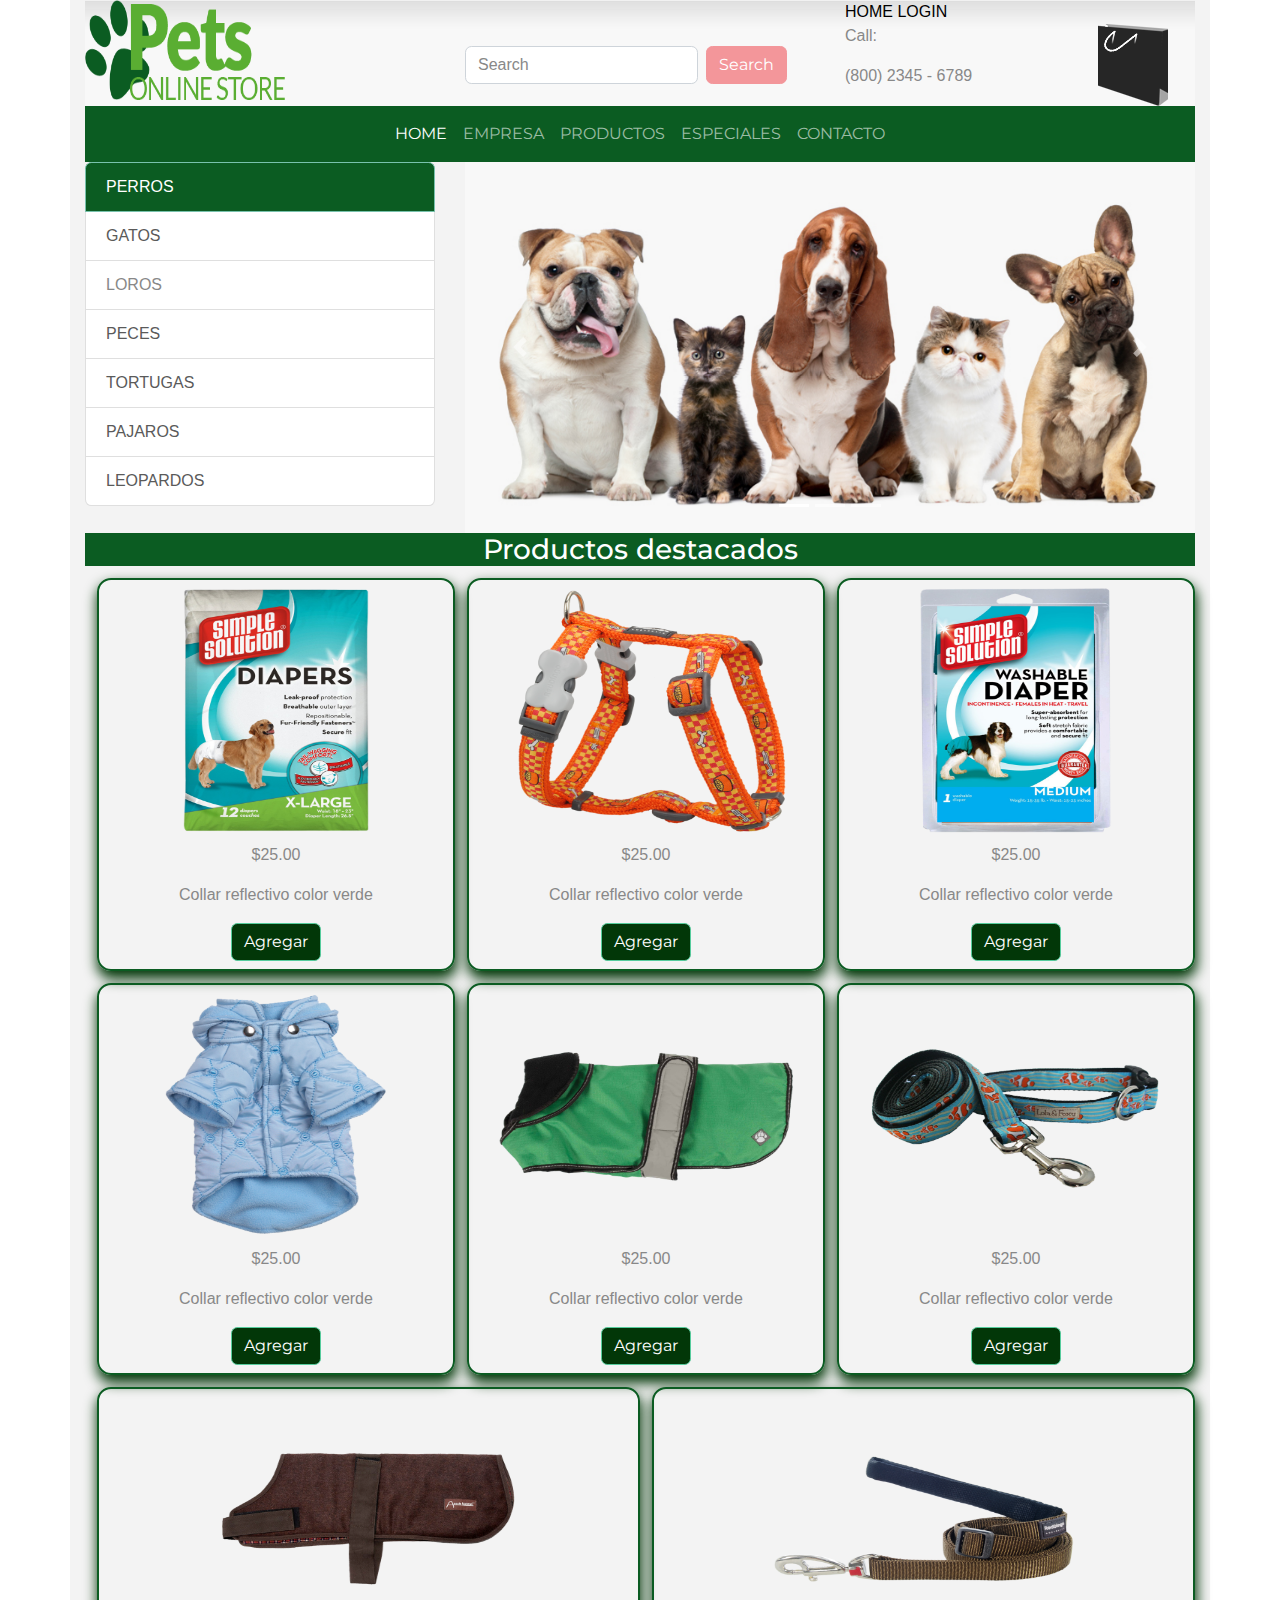
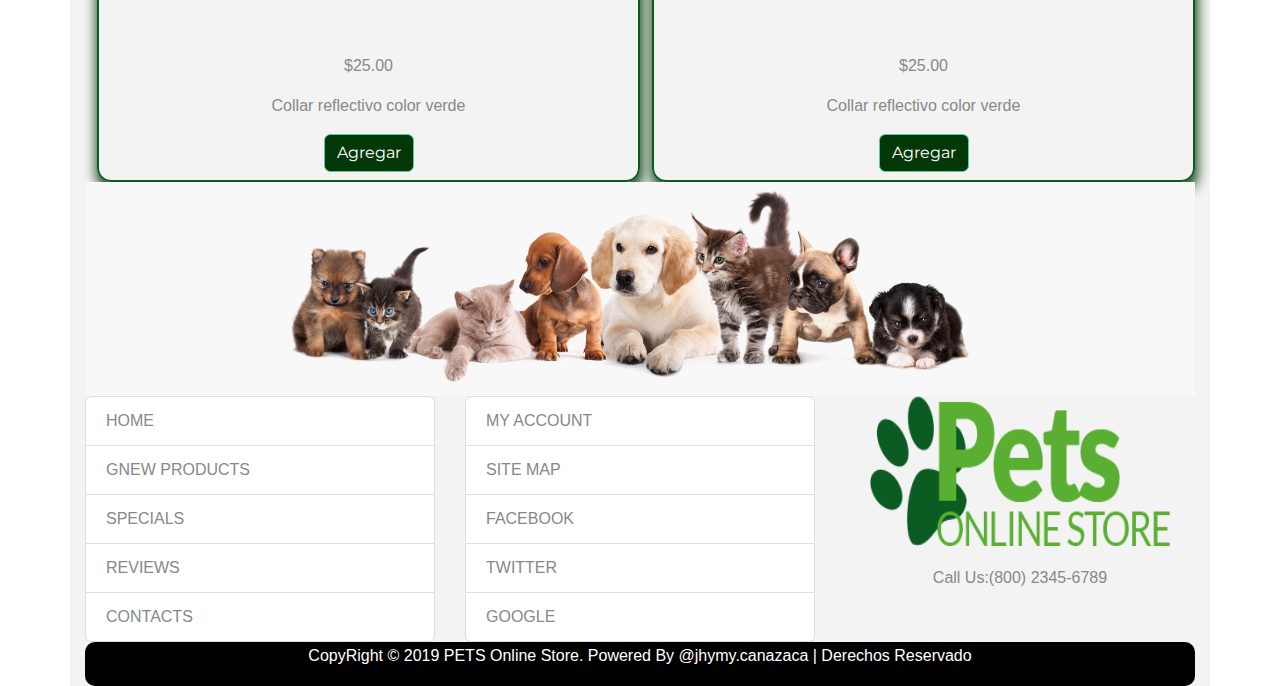
<file: index.htm>
<!DOCTYPE html>
<html lang="es">
<head>
    <meta charset="UTF-8">
    <meta name="viewport" content="width=device-width, initial-scale=1.0">
    <meta http-equiv="X-UA-Compatible" content="ie=edge">
    <link rel="stylesheet" href="resources/bootstrap4/css/bootstrapMinty.css">
    <link rel="stylesheet" href="resources/font-awesome/css/font-awesome.css">
    <link rel="stylesheet" href="resources/styles.css">
    <title>Document</title>
</head>
<body>
    <div class="container">
        <header>
            <div class="row">
                <div class="col-lg-4 ">
                    <img src="resources/img/logo.png" alt="" id="logop">
                </div>
                <div class="col-lg-4" id="buscar">
                    <form class="form-inline my-2 my-lg-0">
                        <input class="form-control mr-sm-2" type="text" placeholder="Search">
                        <button class="btn btn-secondary my-2 my-sm-0" type="submit">Search</button>
                    </form>
                </div>
                <div class="col-lg-4">
                    <div class="row">
                        <div class="col-lg-12"id="principal">
                            <a href="#">HOME</a>
                            <a href="#">LOGIN</a>
                        </div>
                    </div>
                    <div class="row">
                        <div class="col-lg-8" >
                            <p>Call:</p>
                            <p>(800) 2345 - 6789</p>
                        </div>
                        <div class="col-lg-4">
                            <img src="resources/img/cart-bg.png" alt="">
                        </div>
                    </div>
                </div>
            </div>
        </header>
        <nav class="navbar navbar-expand-lg navbar-dark bg-primary">
            <button class="navbar-toggler" type="button" data-toggle="collapse" data-target="#navbarColor01" aria-controls="navbarColor01" aria-expanded="false" aria-label="Toggle navigation">
                <span class="navbar-toggler-icon"></span>
            </button>
            <div class="collapse navbar-collapse">
                <ul class="navbar-nav mr-auto" id="menu">
                    <li class="nav-item menu active">
                        <a class="nav-link" href="#">HOME<span class="sr-only">(current)</span></a>
                    </li>
                    <li class="nav-item">
                        <a class="nav-link menu" onclick="return enlace(this.href)" href="empresa.html">EMPRESA</a>
                    </li>
                    <li class="nav-item">
                        <a class="nav-link menu" onclick="return enlace(this.href)" href="productos.html">PRODUCTOS</a>
                    </li>
                    <li class="nav-item">
                        <a class="nav-link menu" onclick="return enlace(this.href)" href="especiales.html">ESPECIALES</a>
                    </li>
                    <li class="nav-item">
                        <a class="nav-link menu" onclick="return enlace(this.href)" href="contacto.html">CONTACTO</a>
                    </li>
                </ul>
            </div>
        </nav>
        <div class="row">
            <div class="col-lg-4">
                <div class="list-group">
                    <a class="list-group-item list-group-item-action active" id="listas">PERROS
                    </a>
                    <a href="#" class="list-group-item list-group-item-action">GATOS
                    </a>
                    <a href="#" class="list-group-item list-group-item-action disabled">LOROS
                    </a>
                    </a>
                    <a href="#" class="list-group-item list-group-item-action">PECES
                    </a>
                    <a href="#" class="list-group-item list-group-item-action">TORTUGAS
                    </a>
                    <a href="#" class="list-group-item list-group-item-action">PAJAROS
                    </a>
                    <a href="#" class="list-group-item list-group-item-action">LEOPARDOS
                    </a>
                </div>
            </div>
            <div class="col-lg-8">
                <div id="carouselExampleIndicators" class="carousel slide" data-ride="carousel">
                    <ol class="carousel-indicators">
                        <li data-target="#carouselExampleIndicators" data-slide-to="0" class="active"></li>
                        <li data-target="#carouselExampleIndicators" data-slide-to="1"></li>
                        <li data-target="#carouselExampleIndicators" data-slide-to="2"></li>
                    </ol>
                    <div class="carousel-inner">
                        <div class="carousel-item active">
                        <img src="resources/img/slide1.jpg" class="d-block w-100" alt="...">
                        </div>
                        <div class="carousel-item">
                        <img src="resources/img/slide2.jpg" class="d-block w-100" alt="...">
                        </div>
                        <div class="carousel-item">
                        <img src="resources/img/slide3.jpg" class="d-block w-100" alt="...">
                        </div>
                    </div>
                    <a class="carousel-control-prev" href="#carouselExampleIndicators" role="button" data-slide="prev">
                        <span class="carousel-control-prev-icon" aria-hidden="true"></span>
                        <span class="sr-only">Previous</span>
                    </a>
                    <a class="carousel-control-next" href="#carouselExampleIndicators" role="button" data-slide="next">
                        <span class="carousel-control-next-icon" aria-hidden="true"></span>
                        <span class="sr-only">Next</span>
                    </a>
                </div>
            </div>
        </div>
        <section id="section">
            <h3 id="pro">Productos destacados</h3>
            <div class="imagenes">
                <div class="productos">
                    <img src="resources/img/01.png" alt="" id="img01" width="300px">
                    <div class="des">
                        <p>$25.00</p>
                        <p>Collar reflectivo color verde</p>
                        <button type="button" class="btn btn-success" id="boton">Agregar</button>
                    </div>
                </div>
                <div class="productos">
                    <img src="resources/img/02.png" alt="" id="img01"width="300px">
                    <div class="des">
                        <p>$25.00</p>
                        <p>Collar reflectivo color verde</p>
                        <button type="button" class="btn btn-success" id="boton">Agregar</button>
                    </div>
                </div>
                <div class="productos">
                    <img src="resources/img/03.png" alt="" id="img01"width="300px">
                    <div class="des">
                            <p>$25.00</p>
                            <p>Collar reflectivo color verde</p>
                            <button type="button" class="btn btn-success" id="boton">Agregar</button>
                        </div>
                </div>
                <div class="productos">
                    <img src="resources/img/04.png" alt="" id="img01"width="300px">
                    <div class="des">
                            <p>$25.00</p>
                            <p>Collar reflectivo color verde</p>
                            <button type="button" class="btn btn-success" id="boton">Agregar</button>
                        </div>
                </div>
                <div class="productos">
                    <img src="resources/img/05.png" alt="" id="img01"width="300px">
                    <div class="des">
                            <p>$25.00</p>
                            <p>Collar reflectivo color verde</p>
                            <button type="button" class="btn btn-success" id="boton">Agregar</button>
                        </div>
                </div>
                <div class="productos">
                    <img src="resources/img/06.png" alt="" id="img01"width="300px">
                    <div class="des">
                            <p>$25.00</p>
                            <p>Collar reflectivo color verde</p>
                            <button type="button" class="btn btn-success" id="boton">Agregar</button>
                        </div>
                </div>
                <div class="productos">
                    <img src="resources/img/07.png" alt="" id="img01"width="300px">
                    <div class="des">
                            <p>$25.00</p>
                            <p>Collar reflectivo color verde</p>
                            <button type="button" class="btn btn-success" id="boton">Agregar</button>
                        </div>
                </div>
                <div class="productos">
                    <img src="resources/img/08.png" alt="" id="img01"width="300px">
                    <div class="des">
                            <p>$25.00</p>
                            <p>Collar reflectivo color verde</p>
                            <button type="button" class="btn btn-success" id="boton">Agregar</button>
                        </div>
                </div>
            </div>
        </section>
        <footer>
            <img src="resources/img/bot-bg.png" alt="" id="menufooter">
            <div class="row">
                <div class="col-lg-4">
                    <ul class="list-group">
                        <li class="list-group-item d-flex justify-content-between align-items-center">
                           HOME
                        </li>
                        <li class="list-group-item d-flex justify-content-between align-items-center">
                            GNEW PRODUCTS
                        </li>
                        <li class="list-group-item d-flex justify-content-between align-items-center">
                            SPECIALS
                        </li>
                        <li class="list-group-item d-flex justify-content-between align-items-center">
                            REVIEWS
                        </li>
                        <li class="list-group-item d-flex justify-content-between align-items-center">
                            CONTACTS
                        </li>
                    </ul>
                </div>
                <div class="col-lg-4">
                    <ul class="list-group">
                        <li class="list-group-item d-flex justify-content-between align-items-center">
                            MY ACCOUNT
                        </li>
                        <li class="list-group-item d-flex justify-content-between align-items-center">
                            SITE MAP
                        </li>
                        <li class="list-group-item d-flex justify-content-between align-items-center">
                            FACEBOOK
                        </li>
                        <li class="list-group-item d-flex justify-content-between align-items-center">
                            TWITTER
                        </li>
                        <li class="list-group-item d-flex justify-content-between align-items-center">
                            GOOGLE
                        </li>
                    </ul>
                </div>
                <div class="col-lg-4">
                    <div class="row">
                        <img src="resources/img/logo.png" alt="" id="imgultimo">
                    </div>
                    <div class="row">
                        <p id="letra">Call Us:(800) 2345-6789</p>
                    </div>
                </div>
            </div>
            <div class="CopyRight">
                <p>CopyRight © 2019 PETS Online Store. Powered By @jhymy.canazaca | Derechos Reservado</p>
            </div>
        </footer>
    </div>
    <script src="resources/jquery-3.4.0.min.js"></script>
    <script src="resources/popper.min.js"></script>
    <script src="resources/bootstrap4/js/bootstrap.js"></script>
    <script src="resources/scripts.js"></script>
</body>
</html>
</file>
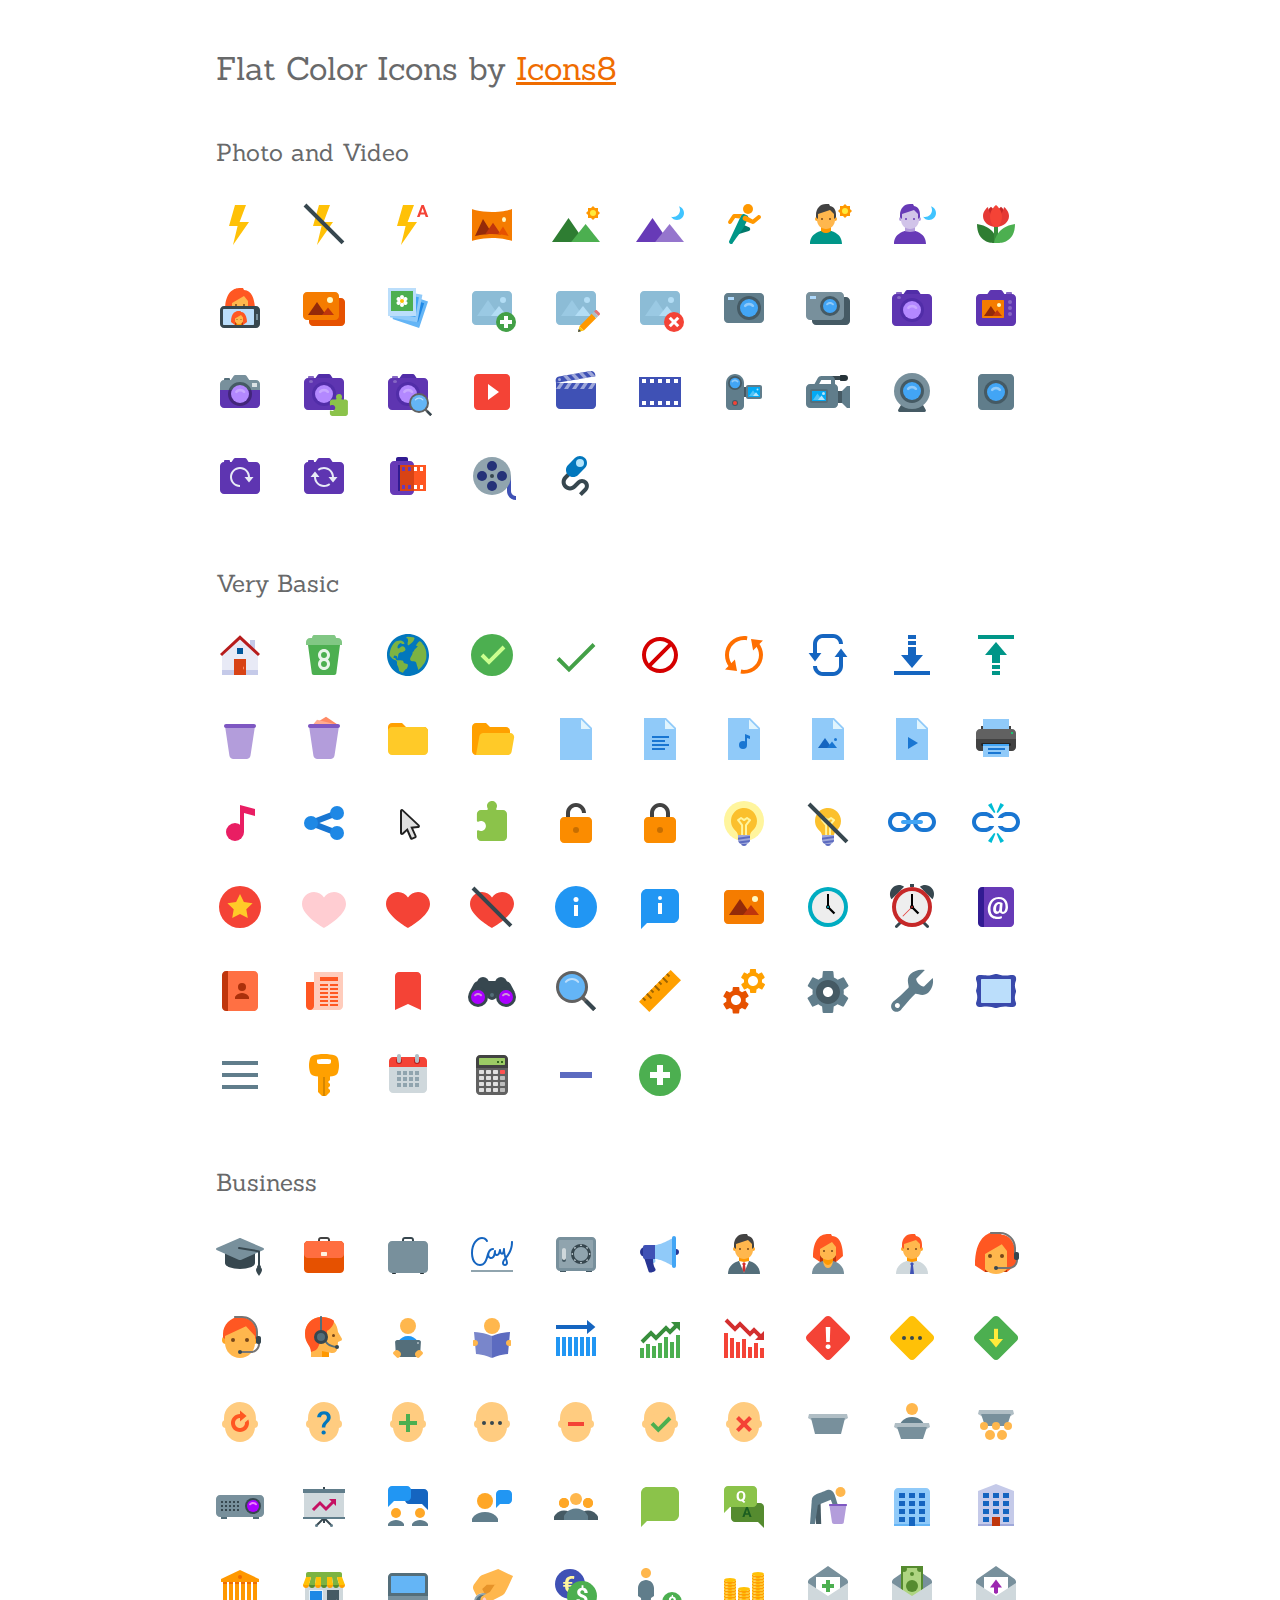
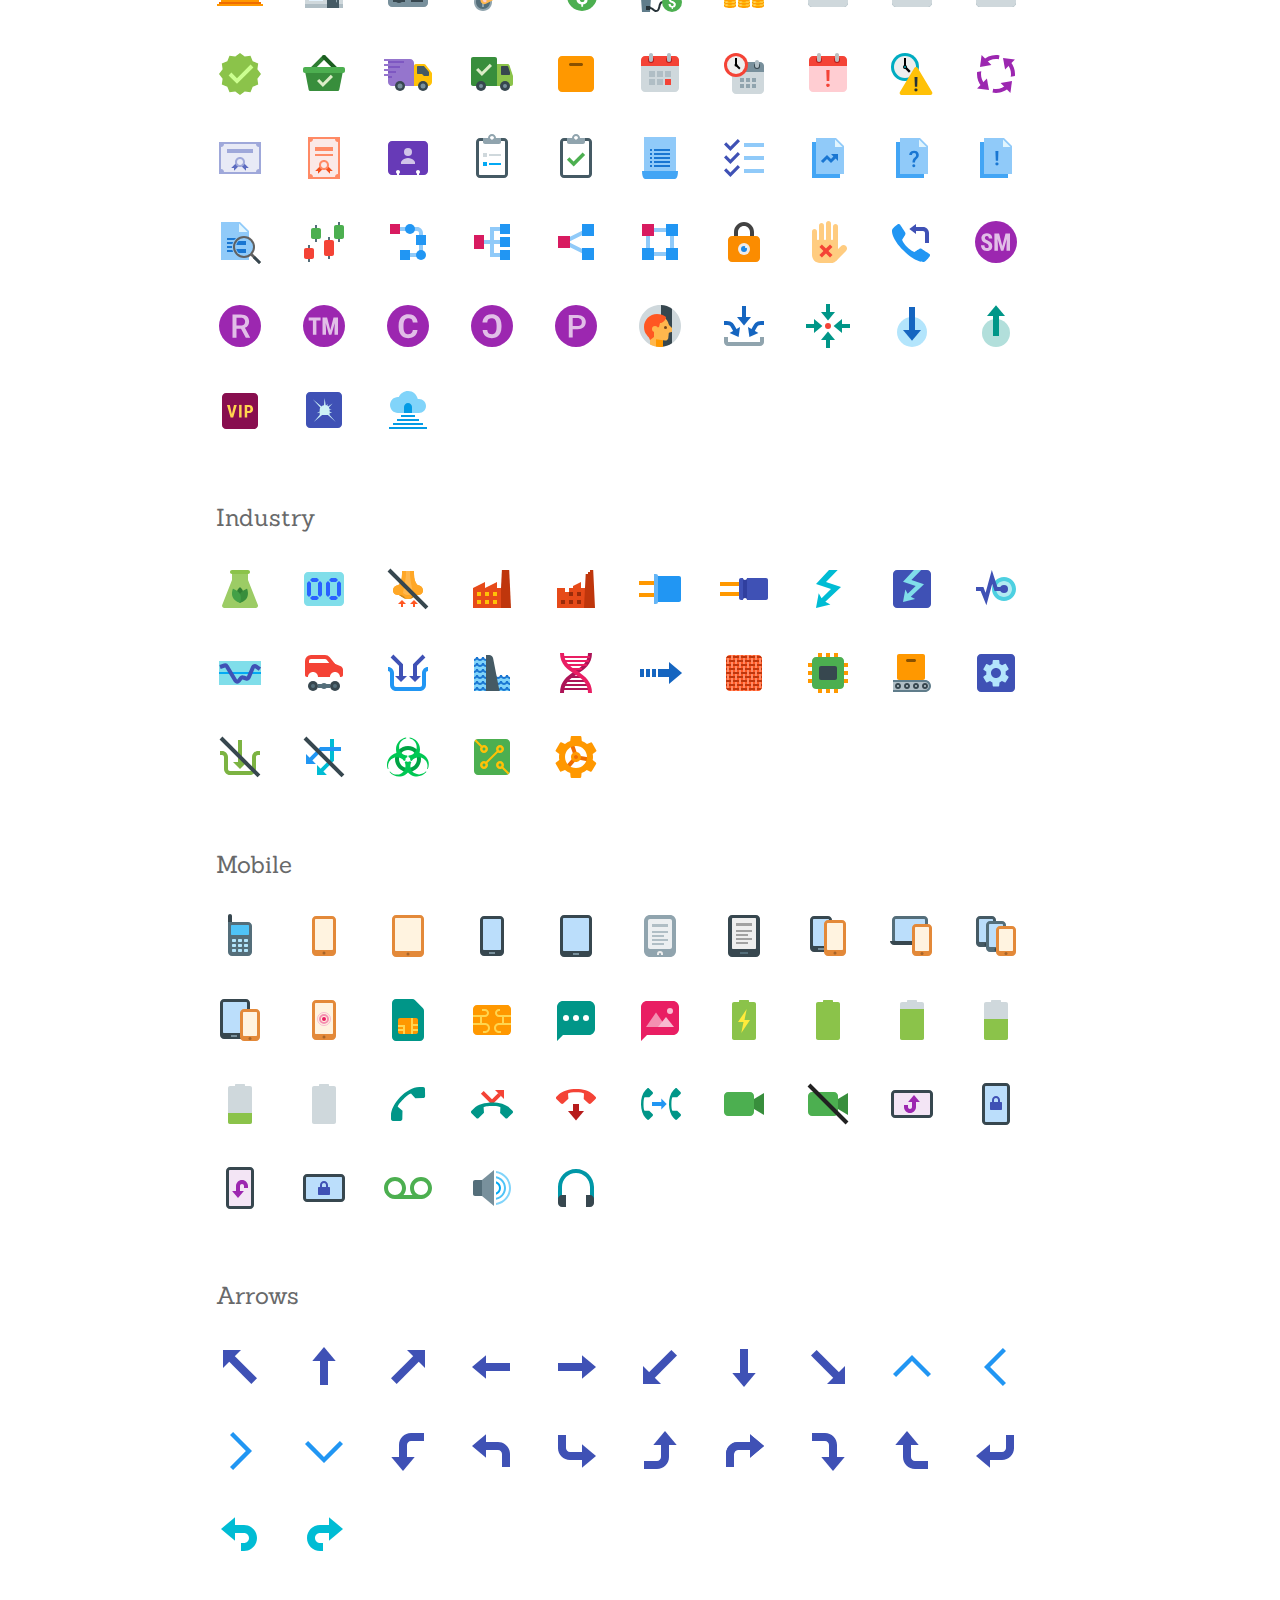
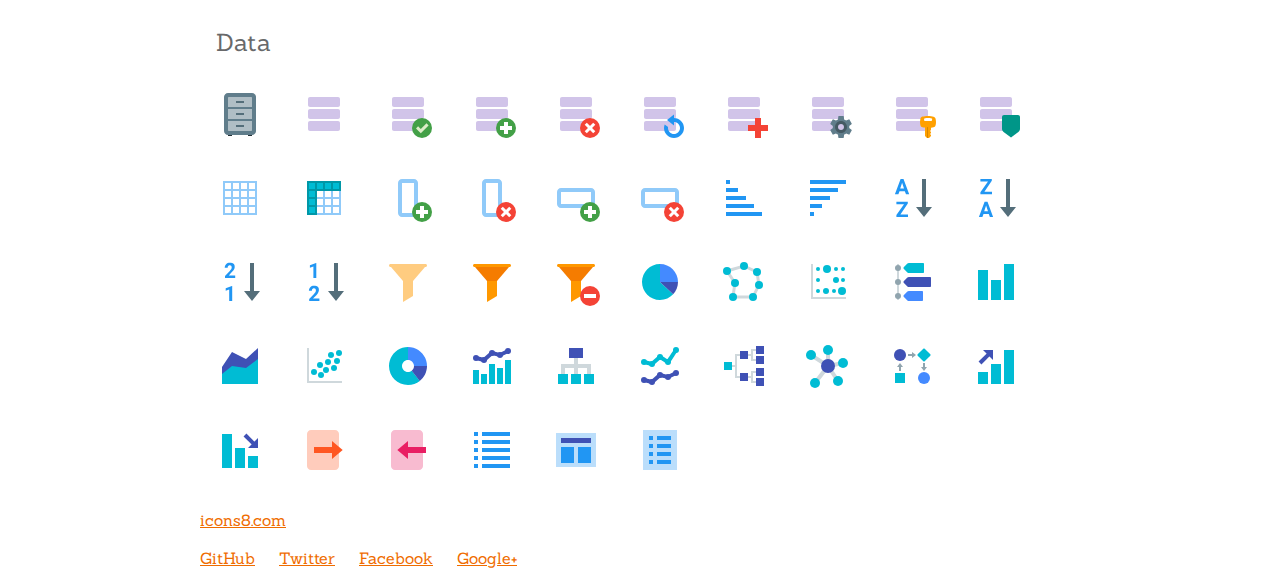
<file: resources/flat-color-icons/index.html>
<!DOCTYPE html>
<html>
<head>
  <meta charset="utf-8">
  <meta http-equiv="X-UA-Compatible" content="IE=edge">
  <meta name="description" content="">
  <meta name="viewport" content="width=device-width, initial-scale=1">
  <title>Yay! Icons8 has been colored.</title>
  <style type="text/css">
    body {
      margin: 0 auto;
      max-width: 880px;
      min-width: 350px;
      color: #68696A;
      background-color: #ffffff;
      background-size: 100%;
      background-position: 100% 100%;
    }
    h1, h2, h3 {
      font-family: Sanchez,serif;
      font-weight: 400;
      font-style: normal;
      margin: 3rem 1rem 0;
    }
    img {
      width: 48px;
      height: 48px;
      margin: 1rem;
    }
    a {
      font-family: Sanchez,serif;
      font-weight: 400;
      font-style: normal;
      color: #EF6C00;
    }
    a:hover {
      color: #000;
    }
  </style>
</head>
<body>

<h1>Flat Color Icons by <a href="https://icons8.com/">Icons8</a></h1>

<h2>Photo and Video</h2>
<p>
	<img src="svg/flash_on.svg" title="flash_on.svg"/>
	<img src="svg/flash_off.svg" title="flash_off.svg"/>
	<img src="svg/flash_auto.svg" title="flash_auto.svg"/>
	<img src="svg/panorama.svg" title="panorama.svg"/>
	<img src="svg/landscape.svg" title="landscape.svg"/>
	<img src="svg/night_landscape.svg" title="night_landscape.svg"/>
	<img src="svg/sports_mode.svg" title="sports_mode.svg"/>
	<img src="svg/portrait_mode.svg" title="portrait_mode.svg"/>
	<img src="svg/night_portrait.svg" title="night_portrait.svg"/>
	<img src="svg/close_up_mode.svg" title="close_up_mode.svg"/>
	<img src="svg/selfie.svg" title="selfie.svg"/>
	<img src="svg/gallery.svg" title="gallery.svg"/>
	<img src="svg/stack_of_photos.svg" title="stack_of_photos.svg"/>
	<img src="svg/add_image.svg" title="add_image.svg"/>
	<img src="svg/edit_image.svg" title="edit_image.svg"/>
	<img src="svg/remove_image.svg" title="remove_image.svg"/>
	<img src="svg/compact_camera.svg" title="compact_camera.svg"/>
	<img src="svg/multiple_cameras.svg" title="multiple_cameras.svg"/>
	<img src="svg/camera.svg" title="camera.svg"/>
	<img src="svg/slr_back_side.svg" title="slr_back_side.svg"/>
	<img src="svg/old_time_camera.svg" title="old_time_camera.svg"/>
	<img src="svg/camera_addon.svg" title="camera_addon.svg"/>
	<img src="svg/camera_identification.svg" title="camera_identification.svg"/>
	<img src="svg/start.svg" title="start.svg"/>
	<img src="svg/clapperboard.svg" title="clapperboard.svg"/>
	<img src="svg/film.svg" title="film.svg"/>
	<img src="svg/camcorder.svg" title="camcorder.svg"/>
	<img src="svg/camcorder_pro.svg" title="camcorder_pro.svg"/>
	<img src="svg/webcam.svg" title="webcam.svg"/>
	<img src="svg/integrated_webcam.svg" title="integrated_webcam.svg"/>
	<img src="svg/rotate_camera.svg" title="rotate_camera.svg"/>
	<img src="svg/switch_camera.svg" title="switch_camera.svg"/>
	<img src="svg/photo_reel.svg" title="photo_reel.svg"/>
	<img src="svg/film_reel.svg" title="film_reel.svg"/>
	<img src="svg/cable_release.svg" title="cable_release.svg"/>
</p>

<h2>Very Basic</h2>
<p>
	<img src="svg/home.svg" title="home.svg"/>
	<img src="svg/icons8_cup.svg" title="icons8_cup.svg"/>
	<img src="svg/globe.svg" title="globe.svg"/>
	<img src="svg/ok.svg" title="ok.svg"/>
	<img src="svg/checkmark.svg" title="checkmark.svg"/>
	<img src="svg/cancel.svg" title="cancel.svg"/>
	<img src="svg/synchronize.svg" title="synchronize.svg"/>
	<img src="svg/refresh.svg" title="refresh.svg"/>
	<img src="svg/download.svg" title="download.svg"/>
	<img src="svg/upload.svg" title="upload.svg"/>
	<img src="svg/empty_trash.svg" title="empty_trash.svg"/>
	<img src="svg/full_trash.svg" title="full_trash.svg"/>
	<img src="svg/folder.svg" title="folder.svg"/>
	<img src="svg/opened_folder.svg" title="opened_folder.svg"/>
	<img src="svg/file.svg" title="file.svg"/>
	<img src="svg/document.svg" title="document.svg"/>
	<img src="svg/audio_file.svg" title="audio_file.svg"/>
	<img src="svg/image_file.svg" title="image_file.svg"/>
	<img src="svg/video_file.svg" title="video_file.svg"/>
	<img src="svg/print.svg" title="print.svg"/>
	<img src="svg/music.svg" title="music.svg"/>
	<img src="svg/share.svg" title="share.svg"/>
	<img src="svg/cursor.svg" title="cursor.svg"/>
	<img src="svg/puzzle.svg" title="puzzle.svg"/>
	<img src="svg/unlock.svg" title="unlock.svg"/>
	<img src="svg/lock.svg" title="lock.svg"/>
	<img src="svg/idea.svg" title="idea.svg"/>
	<img src="svg/no_idea.svg" title="no_idea.svg"/>
	<img src="svg/link.svg" title="link.svg"/>
	<img src="svg/broken_link.svg" title="broken_link.svg"/>
	<img src="svg/rating.svg" title="rating.svg"/>
	<img src="svg/like_placeholder.svg" title="like_placeholder.svg"/>
	<img src="svg/like.svg" title="like.svg"/>
	<img src="svg/dislike.svg" title="dislike.svg"/>
	<img src="svg/info.svg" title="info.svg"/>
	<img src="svg/about.svg" title="about.svg"/>
	<img src="svg/picture.svg" title="picture.svg"/>
	<img src="svg/clock.svg" title="clock.svg"/>
	<img src="svg/alarm_clock.svg" title="alarm_clock.svg"/>
	<img src="svg/address_book.svg" title="address_book.svg"/>
	<img src="svg/contacts.svg" title="contacts.svg"/>
	<img src="svg/news.svg" title="news.svg"/>
	<img src="svg/bookmark.svg" title="bookmark.svg"/>
	<img src="svg/binoculars.svg" title="binoculars.svg"/>
	<img src="svg/search.svg" title="search.svg"/>
	<img src="svg/ruler.svg" title="ruler.svg"/>
	<img src="svg/services.svg" title="services.svg"/>
	<img src="svg/settings.svg" title="settings.svg"/>
	<img src="svg/support.svg" title="support.svg"/>
	<img src="svg/frame.svg" title="frame.svg"/>
	<img src="svg/menu.svg" title="menu.svg"/>
	<img src="svg/key.svg" title="key.svg"/>
	<img src="svg/calendar.svg" title="calendar.svg"/>
	<img src="svg/calculator.svg" title="calculator.svg"/>
	<img src="svg/minus.svg" title="minus.svg"/>
	<img src="svg/plus.svg" title="plus.svg"/>
</p>

<h2>Business</h2>
<p>
	<img src="svg/graduation_cap.svg" title="graduation_cap.svg"/>
	<img src="svg/briefcase.svg" title="briefcase.svg"/>
	<img src="svg/business.svg" title="business.svg"/>
	<img src="svg/signature.svg" title="signature.svg"/>
	<img src="svg/safe.svg" title="safe.svg"/>
	<img src="svg/advertising.svg" title="advertising.svg"/>
	<img src="svg/businessman.svg" title="businessman.svg"/>
	<img src="svg/businesswoman.svg" title="businesswoman.svg"/>
	<img src="svg/manager.svg" title="manager.svg"/>
	<img src="svg/online_support.svg" title="online_support.svg"/>
	<img src="svg/assistant.svg" title="assistant.svg"/>
	<img src="svg/customer_support.svg" title="customer_support.svg"/>
	<img src="svg/reading_ebook.svg" title="reading_ebook.svg"/>
	<img src="svg/reading.svg" title="reading.svg"/>
	<img src="svg/neutral_trading.svg" title="neutral_trading.svg"/>
	<img src="svg/bullish.svg" title="bullish.svg"/>
	<img src="svg/bearish.svg" title="bearish.svg"/>
	<img src="svg/high_priority.svg" title="high_priority.svg"/>
	<img src="svg/medium_priority.svg" title="medium_priority.svg"/>
	<img src="svg/low_priority.svg" title="low_priority.svg"/>
	<img src="svg/make_decision.svg" title="make_decision.svg"/>
	<img src="svg/decision.svg" title="decision.svg"/>
	<img src="svg/good_decision.svg" title="good_decision.svg"/>
	<img src="svg/neutral_decision.svg" title="neutral_decision.svg"/>
	<img src="svg/bad_decision.svg" title="bad_decision.svg"/>
	<img src="svg/approve.svg" title="approve.svg"/>
	<img src="svg/disapprove.svg" title="disapprove.svg"/>
	<img src="svg/podium_without_speaker.svg" title="podium_without_speaker.svg"/>
	<img src="svg/podium_with_speaker.svg" title="podium_with_speaker.svg"/>
	<img src="svg/podium_with_audience.svg" title="podium_with_audience.svg"/>
	<img src="svg/video_projector.svg" title="video_projector.svg"/>
	<img src="svg/statistics.svg" title="statistics.svg"/>
	<img src="svg/collaboration.svg" title="collaboration.svg"/>
	<img src="svg/voice_presentation.svg" title="voice_presentation.svg"/>
	<img src="svg/conference_call.svg" title="conference_call.svg"/>
	<img src="svg/comments.svg" title="comments.svg"/>
	<img src="svg/faq.svg" title="faq.svg"/>
	<img src="svg/reuse.svg" title="reuse.svg"/>
	<img src="svg/organization.svg" title="organization.svg"/>
	<img src="svg/department.svg" title="department.svg"/>
	<img src="svg/library.svg" title="library.svg"/>
	<img src="svg/shop.svg" title="shop.svg"/>
	<img src="svg/self_service_kiosk.svg" title="self_service_kiosk.svg"/>
	<img src="svg/donate.svg" title="donate.svg"/>
	<img src="svg/currency_exchange.svg" title="currency_exchange.svg"/>
	<img src="svg/debt.svg" title="debt.svg"/>
	<img src="svg/sales_performance.svg" title="sales_performance.svg"/>
	<img src="svg/invite.svg" title="invite.svg"/>
	<img src="svg/money_transfer.svg" title="money_transfer.svg"/>
	<img src="svg/feedback.svg" title="feedback.svg"/>
	<img src="svg/approval.svg" title="approval.svg"/>
	<img src="svg/paid.svg" title="paid.svg"/>
	<img src="svg/in_transit.svg" title="in_transit.svg"/>
	<img src="svg/shipped.svg" title="shipped.svg"/>
	<img src="svg/package.svg" title="package.svg"/>
	<img src="svg/planner.svg" title="planner.svg"/>
	<img src="svg/overtime.svg" title="overtime.svg"/>
	<img src="svg/leave.svg" title="leave.svg"/>
	<img src="svg/expired.svg" title="expired.svg"/>
	<img src="svg/process.svg" title="process.svg"/>
	<img src="svg/diploma_1.svg" title="diploma_1.svg"/>
	<img src="svg/diploma_2.svg" title="diploma_2.svg"/>
	<img src="svg/business_contact.svg" title="business_contact.svg"/>
	<img src="svg/survey.svg" title="survey.svg"/>
	<img src="svg/inspection.svg" title="inspection.svg"/>
	<img src="svg/rules.svg" title="rules.svg"/>
	<img src="svg/todo_list.svg" title="todo_list.svg"/>
	<img src="svg/ratings.svg" title="ratings.svg"/>
	<img src="svg/questions.svg" title="questions.svg"/>
	<img src="svg/answers.svg" title="answers.svg"/>
	<img src="svg/fine_print.svg" title="fine_print.svg"/>
	<img src="svg/candle_sticks.svg" title="candle_sticks.svg"/>
	<img src="svg/serial_tasks.svg" title="serial_tasks.svg"/>
	<img src="svg/parallel_tasks.svg" title="parallel_tasks.svg"/>
	<img src="svg/tree_structure.svg" title="tree_structure.svg"/>
	<img src="svg/org_unit.svg" title="org_unit.svg"/>
	<img src="svg/privacy.svg" title="privacy.svg"/>
	<img src="svg/disclaimer.svg" title="disclaimer.svg"/>
	<img src="svg/callback.svg" title="callback.svg"/>
	<img src="svg/service_mark.svg" title="service_mark.svg"/>
	<img src="svg/registered_trademark.svg" title="registered_trademark.svg"/>
	<img src="svg/trademark.svg" title="trademark.svg"/>
	<img src="svg/copyright.svg" title="copyright.svg"/>
	<img src="svg/copyleft.svg" title="copyleft.svg"/>
	<img src="svg/sound_recording_copyright.svg" title="sound_recording_copyright.svg"/>
	<img src="svg/butting_in.svg" title="butting_in.svg"/>
	<img src="svg/multiple_inputs.svg" title="multiple_inputs.svg"/>
	<img src="svg/collect.svg" title="collect.svg"/>
	<img src="svg/internal.svg" title="internal.svg"/>
	<img src="svg/external.svg" title="external.svg"/>
	<img src="svg/vip.svg" title="vip.svg"/>
	<img src="svg/light_at_the_end_of_tunnel.svg" title="light_at_the_end_of_tunnel.svg"/>
	<img src="svg/entering_heaven_alive.svg" title="entering_heaven_alive.svg"/>
</p>

<h2>Industry</h2>
<p>
	<img src="svg/biomass.svg" title="biomass.svg"/>
	<img src="svg/display.svg" title="display.svg"/>
	<img src="svg/do_not_inhale.svg" title="do_not_inhale.svg"/>
	<img src="svg/factory.svg" title="factory.svg"/>
	<img src="svg/factory_breakdown.svg" title="factory_breakdown.svg"/>
	<img src="svg/crystal_oscillator.svg" title="crystal_oscillator.svg"/>
	<img src="svg/capacitor.svg" title="capacitor.svg"/>
	<img src="svg/electricity.svg" title="electricity.svg"/>
	<img src="svg/electro_devices.svg" title="electro_devices.svg"/>
	<img src="svg/electrical_sensor.svg" title="electrical_sensor.svg"/>
	<img src="svg/electrical_threshold.svg" title="electrical_threshold.svg"/>
	<img src="svg/automotive.svg" title="automotive.svg"/>
	<img src="svg/feed_in.svg" title="feed_in.svg"/>
	<img src="svg/dam.svg" title="dam.svg"/>
	<img src="svg/biotech.svg" title="biotech.svg"/>
	<img src="svg/advance.svg" title="advance.svg"/>
	<img src="svg/cloth.svg" title="cloth.svg"/>
	<img src="svg/electronics.svg" title="electronics.svg"/>
	<img src="svg/deployment.svg" title="deployment.svg"/>
	<img src="svg/automatic.svg" title="automatic.svg"/>
	<img src="svg/do_not_insert.svg" title="do_not_insert.svg"/>
	<img src="svg/do_not_mix.svg" title="do_not_mix.svg"/>
	<img src="svg/biohazard.svg" title="biohazard.svg"/>
	<img src="svg/circuit.svg" title="circuit.svg"/>
	<img src="svg/engineering.svg" title="engineering.svg"/>

</p>

<h2>Mobile</h2>
<p>
	<img src="svg/cell_phone.svg" title="cell_phone.svg"/>
	<img src="svg/iphone.svg" title="iphone.svg"/>
	<img src="svg/ipad.svg" title="ipad.svg"/>
	<img src="svg/phone_android.svg" title="phone_android.svg"/>
	<img src="svg/tablet_android.svg" title="tablet_android.svg"/>
	<img src="svg/nook.svg" title="nook.svg"/>
	<img src="svg/kindle.svg" title="kindle.svg"/>
	<img src="svg/two_smartphones.svg" title="two_smartphones.svg"/>
	<img src="svg/multiple_devices.svg" title="multiple_devices.svg"/>
	<img src="svg/multiple_smartphones.svg" title="multiple_smartphones.svg"/>
	<img src="svg/smartphone_tablet.svg" title="smartphone_tablet.svg"/>
	<img src="svg/touchscreen_smartphone.svg" title="touchscreen_smartphone.svg"/>
	<img src="svg/sim_card.svg" title="sim_card.svg"/>
	<img src="svg/sim_card_chip.svg" title="sim_card_chip.svg"/>
	<img src="svg/sms.svg" title="sms.svg"/>
	<img src="svg/mms.svg" title="mms.svg"/>
	<img src="svg/charge_battery.svg" title="charge_battery.svg"/>
	<img src="svg/full_battery.svg" title="full_battery.svg"/>
	<img src="svg/high_battery.svg" title="high_battery.svg"/>
	<img src="svg/middle_battery.svg" title="middle_battery.svg"/>
	<img src="svg/low_battery.svg" title="low_battery.svg"/>
	<img src="svg/empty_battery.svg" title="empty_battery.svg"/>
	<img src="svg/phone.svg" title="phone.svg"/>
	<img src="svg/missed_call.svg" title="missed_call.svg"/>
	<img src="svg/end_call.svg" title="end_call.svg"/>
	<img src="svg/call_transfer.svg" title="call_transfer.svg"/>
	<img src="svg/video_call.svg" title="video_call.svg"/>
	<img src="svg/no_video.svg" title="no_video.svg"/>
	<img src="svg/rotate_to_portrait.svg" title="rotate_to_portrait.svg"/>
	<img src="svg/lock_portrait.svg" title="lock_portrait.svg"/>
	<img src="svg/rotate_to_landscape.svg" title="rotate_to_landscape.svg"/>
	<img src="svg/lock_landscape.svg" title="lock_landscape.svg"/>
	<img src="svg/voicemail.svg" title="voicemail.svg"/>
	<img src="svg/speaker.svg" title="speaker.svg"/>
	<img src="svg/headset.svg" title="headset.svg"/>
</p>

<h2>Arrows</h2>
<p>
  <img src="svg/left_up.svg" title="left_up.svg"/>
	<img src="svg/up.svg" title="up.svg"/>
  <img src="svg/right_up.svg" title="right_up.svg"/>
  <img src="svg/left.svg" title="left.svg"/>
  <img src="svg/right.svg" title="right.svg"/>
  <img src="svg/left_down.svg" title="left_down.svg"/>
  <img src="svg/down.svg" title="down.svg"/>
  <img src="svg/right_down.svg" title="right_down.svg"/>
  <img src="svg/collapse.svg" title="collapse.svg"/>
  <img src="svg/previous.svg" title="previous.svg"/>
  <img src="svg/next.svg" title="next.svg"/>
  <img src="svg/expand.svg" title="expand.svg"/>
  <img src="svg/left_down2.svg" title="left_down2.svg"/>
  <img src="svg/up_left.svg" title="up_left.svg"/>
  <img src="svg/down_right.svg" title="down_right.svg"/>
  <img src="svg/right_up2.svg" title="right_up2.svg"/>
  <img src="svg/up_right.svg" title="up_right.svg"/>
  <img src="svg/right_down2.svg" title="right_down2.svg"/>
  <img src="svg/left_up2.svg" title="left_up2.svg"/>
  <img src="svg/down_left.svg" title="down_left.svg"/>
  <img src="svg/undo.svg" title="undo.svg"/>
  <img src="svg/redo.svg" title="redo.svg"/>
</p>

<h2>Data</h2>
<p>
	<img src="svg/filing_cabinet.svg" title="filing_cabinet.svg"/>
	<img src="svg/database.svg" title="database.svg"/>
	<img src="svg/accept_database.svg" title="accept_database.svg"/>
	<img src="svg/add_database.svg" title="add_database.svg"/>
	<img src="svg/delete_database.svg" title="delete_database.svg"/>
	<img src="svg/data_backup.svg" title="data_backup.svg"/>
	<img src="svg/data_recovery.svg" title="data_recovery.svg"/>
	<img src="svg/data_configuration.svg" title="data_configuration.svg"/>
	<img src="svg/data_encryption.svg" title="data_encryption.svg"/>
	<img src="svg/data_protection.svg" title="data_protection.svg"/>
	<img src="svg/grid.svg" title="grid.svg"/>
	<img src="svg/data_sheet.svg" title="data_sheet.svg"/>
	<img src="svg/add_column.svg" title="add_column.svg"/>
	<img src="svg/delete_column.svg" title="delete_column.svg"/>
	<img src="svg/add_row.svg" title="add_row.svg"/>
	<img src="svg/delete_row.svg" title="delete_row.svg"/>
	<img src="svg/generic_sorting_asc.svg" title="generic_sorting_asc.svg"/>
	<img src="svg/generic_sorting_desc.svg" title="generic_sorting_desc.svg"/>
	<img src="svg/alphabetical_sorting_az.svg" title="alphabetical_sorting_az.svg"/>
	<img src="svg/alphabetical_sorting_za.svg" title="alphabetical_sorting_za.svg"/>
	<img src="svg/numerical_sorting_21.svg" title="numerical_sorting_21.svg"/>
	<img src="svg/numerical_sorting_12.svg" title="numerical_sorting_12.svg"/>
	<img src="svg/empty_filter.svg" title="empty_filter.svg"/>
	<img src="svg/filled_filter.svg" title="filled_filter.svg"/>
	<img src="svg/clear_filters.svg" title="clear_filters.svg"/>
	<img src="svg/pie_chart.svg" title="pie_chart.svg"/>
	<img src="svg/radar_plot.svg" title="radar_plot.svg"/>
	<img src="svg/heat_map.svg" title="heat_map.svg"/>
	<img src="svg/timeline.svg" title="timeline.svg"/>
	<img src="svg/bar_chart.svg" title="bar_chart.svg"/>
	<img src="svg/area_chart.svg" title="area_chart.svg"/>
	<img src="svg/scatter_plot.svg" title="scatter_plot.svg"/>
	<img src="svg/doughnut_chart.svg" title="doughnut_chart.svg"/>
	<img src="svg/combo_chart.svg" title="combo_chart.svg"/>
	<img src="svg/flow_chart.svg" title="flow_chart.svg"/>
	<img src="svg/line_chart.svg" title="line_chart.svg"/>
	<img src="svg/genealogy.svg" title="genealogy.svg"/>
	<img src="svg/mind_map.svg" title="mind_map.svg"/>
	<img src="svg/workflow.svg" title="workflow.svg"/>
	<img src="svg/positive_dynamic.svg" title="positive_dynamic.svg"/>
	<img src="svg/negative_dynamic.svg" title="negative_dynamic.svg"/>
	<img src="svg/export.svg" title="export.svg"/>
	<img src="svg/import.svg" title="import.svg"/>
	<img src="svg/list.svg" title="list.svg"/>
	<img src="svg/template.svg" title="template.svg"/>
	<img src="svg/view_details.svg" title="view_details.svg"/>
</p>


<p>
	<a href="http://icons8.com/c">icons8.com</a>
	<br/>
	<br/>
	<a href="https://github.com/icons8/flat-color-icons">GitHub</a>
	&nbsp;&nbsp;&nbsp;&nbsp;
	<a href="https://twitter.com/icons_8">Twitter</a>
	&nbsp;&nbsp;&nbsp;&nbsp;
	<a href="https://www.facebook.com/Icons8?ref=hl">Facebook</a>
	&nbsp;&nbsp;&nbsp;&nbsp;
	<a href="https://plus.google.com/+Icons8">Google+</a>
</p>

<link href="https://fonts.googleapis.com/css?family=Sanchez" rel="stylesheet" type="text/css">
</body>
</html>
</file>
<file: resources/styles.css>
header {
    background-image: url(img/header-bg.png);
}
.container{
    background: #f3f3f3;
}
#logop{
    width: 200px;
    height: 100px;
}
.cart{
    background-image: url("img/cart-bg.png");
    width: 70px;
    height: 82px;
    font-size: 2.5em;
    color: white;
}
#buscar{
    margin-top: 4%;
}
#principal a{
    color: black !important;
}
#pro{
    margin: auto;
    text-align: center;
    background: #0b5c22;
    color: white;
}   
nav a:hover{
	background-color: #f8f8f8;
	color: #5aae32 !important ;
    padding: 1% 1% 2% 1%;
	font-weight: bold;
}
#menu{
    text-align: center;
    margin: auto;
}
#listas{
    background: #0b5c22;
    color: white;
}
.imagenes{
    display: flex;
    flex-flow: row wrap;
}
.productos{
    flex: 15%;
    border: 2px solid #0b5c22;
    border-radius: 14px 14px;
    margin-left: 12px;
    margin-top: 12px;
    box-shadow: 1px 7px 13px 1px #023708;
}
#img01:hover{
    transform: rotate(10deg);
}

.des{
    margin-top: 2%;
    margin-bottom: 8px;
    text-align: center;
}
.productos img{
    margin-left: auto;
    margin-right: auto;
    margin-top: 5px;
    display: block;
    height: 250px;
}
#boton{
    background-color: #023708; 
}
#menufooter{
    margin: auto;
    text-align: center;
    width: 100%;
}
#imgultimo{
    margin-left: auto;
    margin-right: auto;
    display: block;
    width: 300px;
    height: 150px;
}
#letra{
    margin-left: auto;
    margin-right: auto;
    display: block;
    margin-top: 20px;
}
.CopyRight{
    text-align: center;
    width: 100%;
    background: black;
    color: white;
    font-family: 'Franklin Gothic Medium', 'Arial Narrow', Arial, sans-serif;
    border: 2px solid black;
    border-radius: 10px 10px;
}
.loader{
    width: 100%;
    text-align: center;
}
</file>
